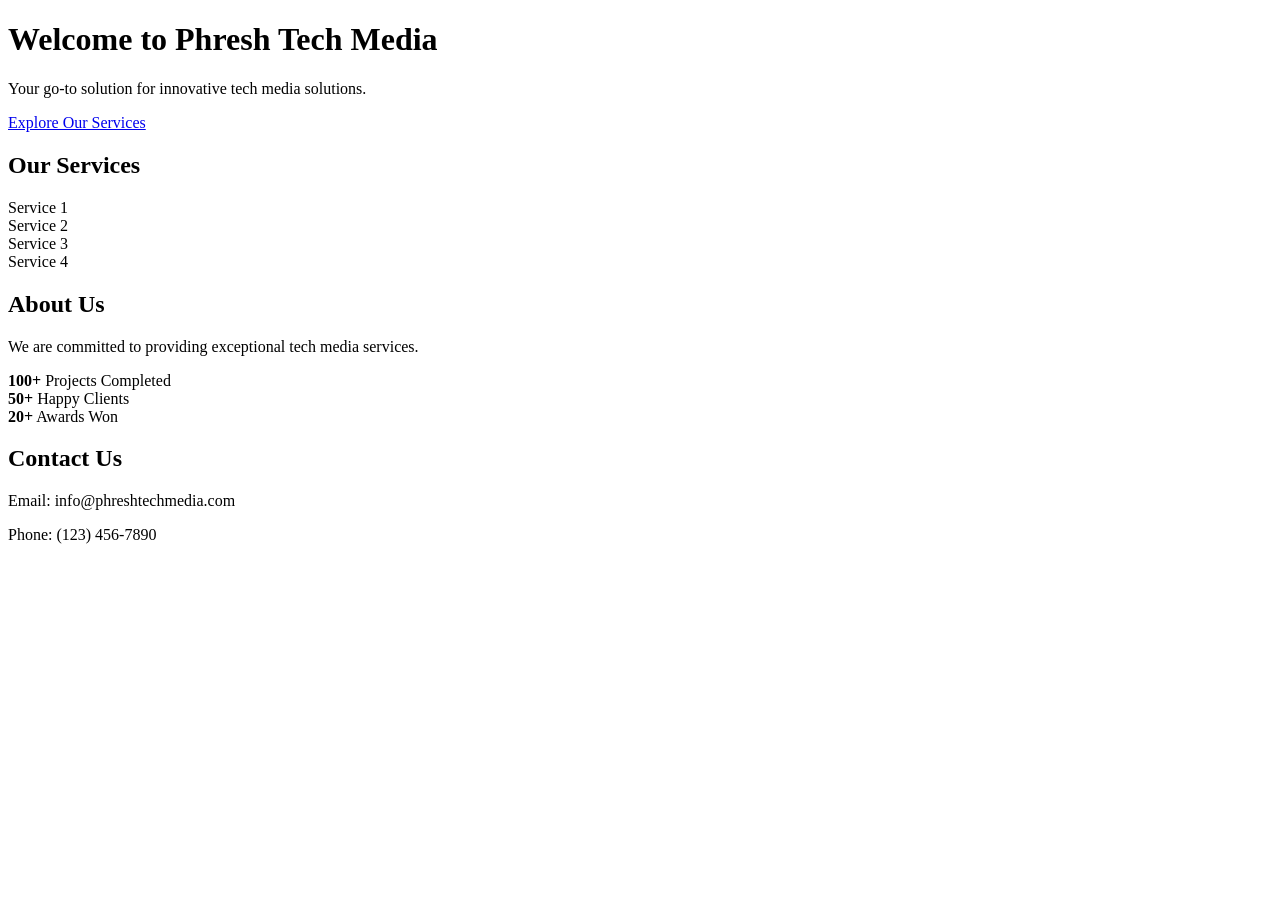
<file: index.html>
<!DOCTYPE html>
<html lang="en">
<head>
    <meta charset="UTF-8">
    <meta name="viewport" content="width=device-width, initial-scale=1.0">
    <title>Phresh Tech Media</title>
    <link rel="stylesheet" href="styles.css">
</head>
<body>
    <header>
        <div class="hero">
            <h1>Welcome to Phresh Tech Media</h1>
            <p>Your go-to solution for innovative tech media solutions.</p>
            <a href="#services" class="btn">Explore Our Services</a>
        </div>
    </header>
    <main>
        <section class="services" id="services">
            <h2>Our Services</h2>
            <div class="grid">
                <div class="service">Service 1</div>
                <div class="service">Service 2</div>
                <div class="service">Service 3</div>
                <div class="service">Service 4</div>
            </div>
        </section>
        <section class="about">
            <h2>About Us</h2>
            <p>We are committed to providing exceptional tech media services.</p>
            <div class="statistics">
                <div><strong>100+</strong> Projects Completed</div>
                <div><strong>50+</strong> Happy Clients</div>
                <div><strong>20+</strong> Awards Won</div>
            </div>
        </section>
    </main>
    <footer>
        <h2>Contact Us</h2>
        <p>Email: info@phreshtechmedia.com</p>
        <p>Phone: (123) 456-7890</p>
    </footer>
</body>
</html>
</file>
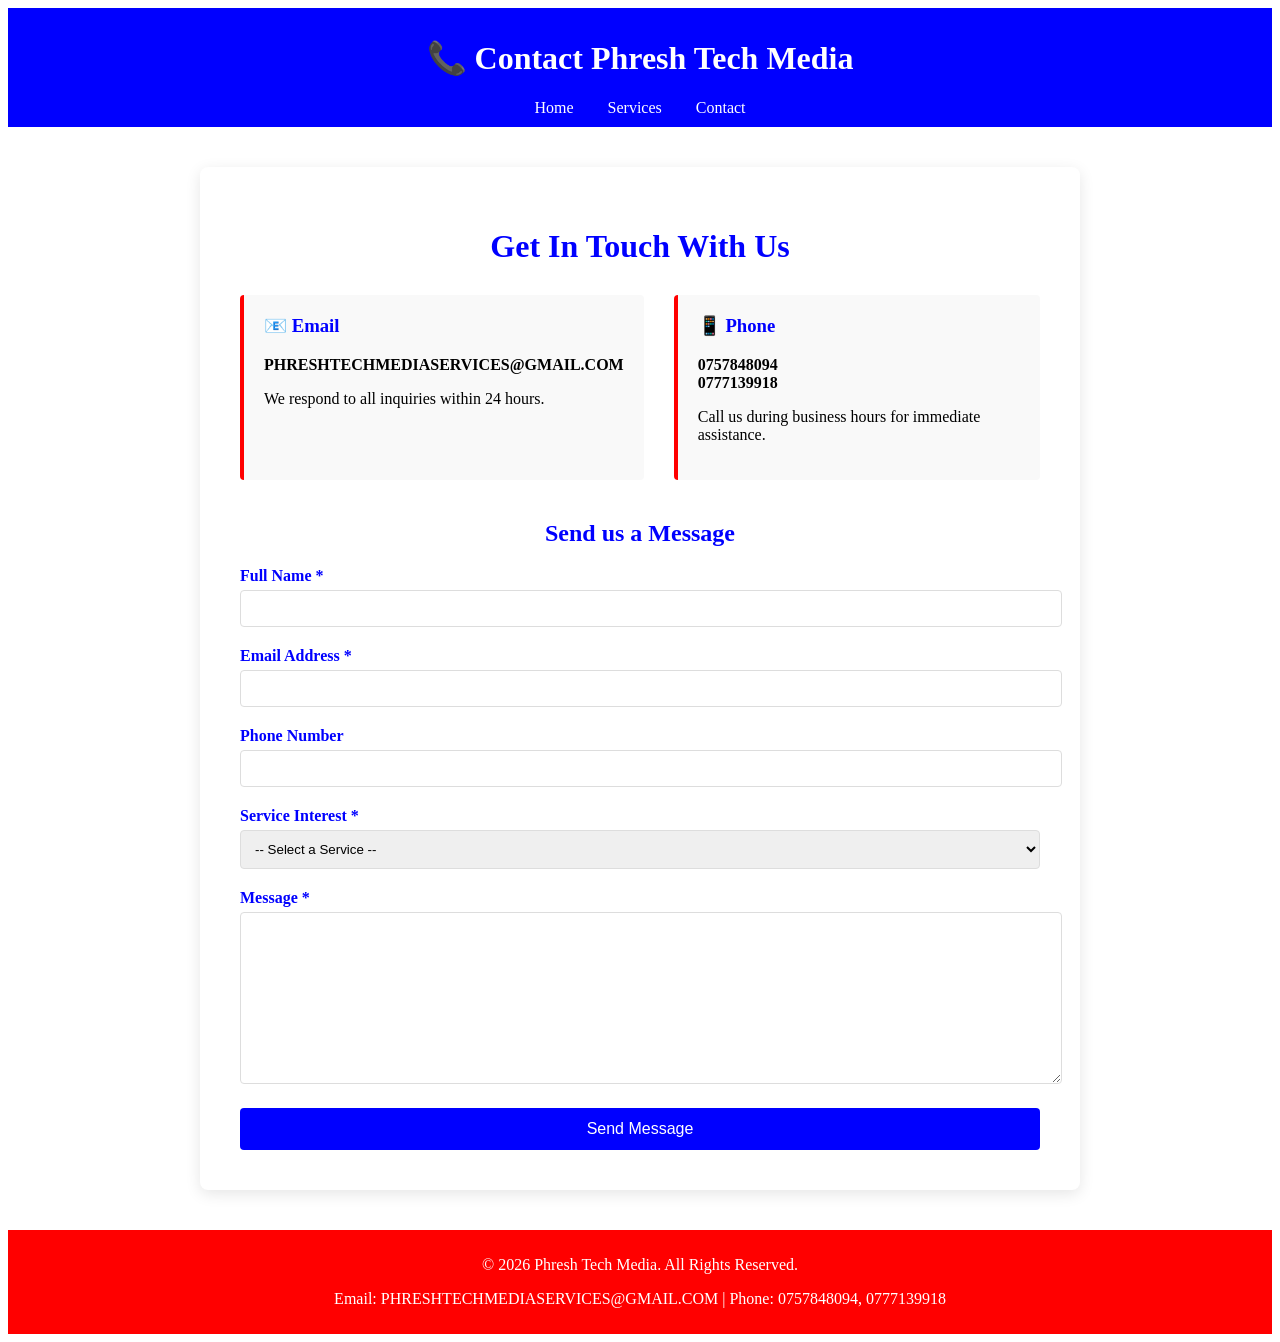
<file: contact.html>
<!DOCTYPE html>
<html lang="en">
<head>
    <meta charset="UTF-8">
    <meta name="viewport" content="width=device-width, initial-scale=1.0">
    <title>Contact Us - Phresh Tech Media</title>
    <link rel="stylesheet" href="styles.css">
    <style>
        .contact-container {
            max-width: 800px;
            margin: 40px auto;
            padding: 40px;
            background: white;
            border-radius: 8px;
            box-shadow: 0 4px 15px rgba(0, 0, 0, 0.1);
        }
        .contact-container h1 {
            color: blue;
            text-align: center;
            margin-bottom: 30px;
        }
        .contact-info {
            display: grid;
            grid-template-columns: 1fr 1fr;
            gap: 30px;
            margin-bottom: 40px;
        }
        .info-box {
            padding: 20px;
            background: #f9f9f9;
            border-left: 4px solid red;
            border-radius: 4px;
        }
        .info-box h3 {
            color: blue;
            margin-top: 0;
        }
        .form-group {
            margin-bottom: 20px;
        }
        .form-group label {
            display: block;
            margin-bottom: 5px;
            color: blue;
            font-weight: bold;
        }
        .form-group input,
        .form-group textarea {
            width: 100%;
            padding: 10px;
            border: 1px solid #ddd;
            border-radius: 4px;
            font-family: Arial, sans-serif;
        }
        .form-group textarea {
            resize: vertical;
            min-height: 150px;
        }
        .submit-btn {
            background-color: blue;
            color: white;
            padding: 12px 30px;
            border: none;
            border-radius: 4px;
            cursor: pointer;
            font-size: 16px;
            width: 100%;
        }
        .submit-btn:hover {
            background-color: red;
        }
    </style>
</head>
<body>
    <header class="header">
        <h1>📞 Contact Phresh Tech Media</h1>
        <nav>
            <a href="index.html" style="color: white; margin: 0 15px; text-decoration: none;">Home</a>
            <a href="services.html" style="color: white; margin: 0 15px; text-decoration: none;">Services</a>
            <a href="contact.html" style="color: white; margin: 0 15px; text-decoration: none;">Contact</a>
        </nav>
    </header>

    <div class="contact-container">
        <h1>Get In Touch With Us</h1>

        <div class="contact-info">
            <div class="info-box">
                <h3>📧 Email</h3>
                <p>
                    <strong>PHRESHTECHMEDIASERVICES@GMAIL.COM</strong>
                </p>
                <p>We respond to all inquiries within 24 hours.</p>
            </div>

            <div class="info-box">
                <h3>📱 Phone</h3>
                <p>
                    <strong>0757848094</strong><br>
                    <strong>0777139918</strong>
                </p>
                <p>Call us during business hours for immediate assistance.</p>
            </div>
        </div>

        <h2 style="color: blue; text-align: center;">Send us a Message</h2>
        <form onsubmit="validateForm(event)">
            <div class="form-group">
                <label for="name">Full Name *</label>
                <input type="text" id="name" name="name" required>
            </div>

            <div class="form-group">
                <label for="email">Email Address *</label>
                <input type="email" id="email" name="email" required>
            </div>

            <div class="form-group">
                <label for="phone">Phone Number</label>
                <input type="tel" id="phone" name="phone">
            </div>

            <div class="form-group">
                <label for="service">Service Interest *</label>
                <select id="service" name="service" style="width: 100%; padding: 10px; border: 1px solid #ddd; border-radius: 4px;" required>
                    <option value="">-- Select a Service --</option>
                    <option value="graphic-design">Graphic Design</option>
                    <option value="database-development">Database Development</option>
                    <option value="printing-services">Printing Services</option>
                    <option value="branding-services">Branding Services</option>
                </select>
            </div>

            <div class="form-group">
                <label for="message">Message *</label>
                <textarea id="message" name="message" required></textarea>
            </div>

            <button type="submit" class="submit-btn">Send Message</button>
        </form>
    </div>

    <footer class="footer">
        <p>&copy; 2026 Phresh Tech Media. All Rights Reserved.</p>
        <p>Email: PHRESHTECHMEDIASERVICES@GMAIL.COM | Phone: 0757848094, 0777139918</p>
    </footer>

    <script>
        function validateForm(event) {
            event.preventDefault();
            let name = document.getElementById("name").value;
            let email = document.getElementById("email").value;
            let message = document.getElementById("message").value;
            
            if (name == "" || email == "" || message == "") {
                alert("Please fill in all required fields.");
                return false;
            }
            
            alert("Thank you for your message! We will contact you soon.");
            document.querySelector("form").reset();
            return false;
        }
    </script>
</body>
</html>
</file>
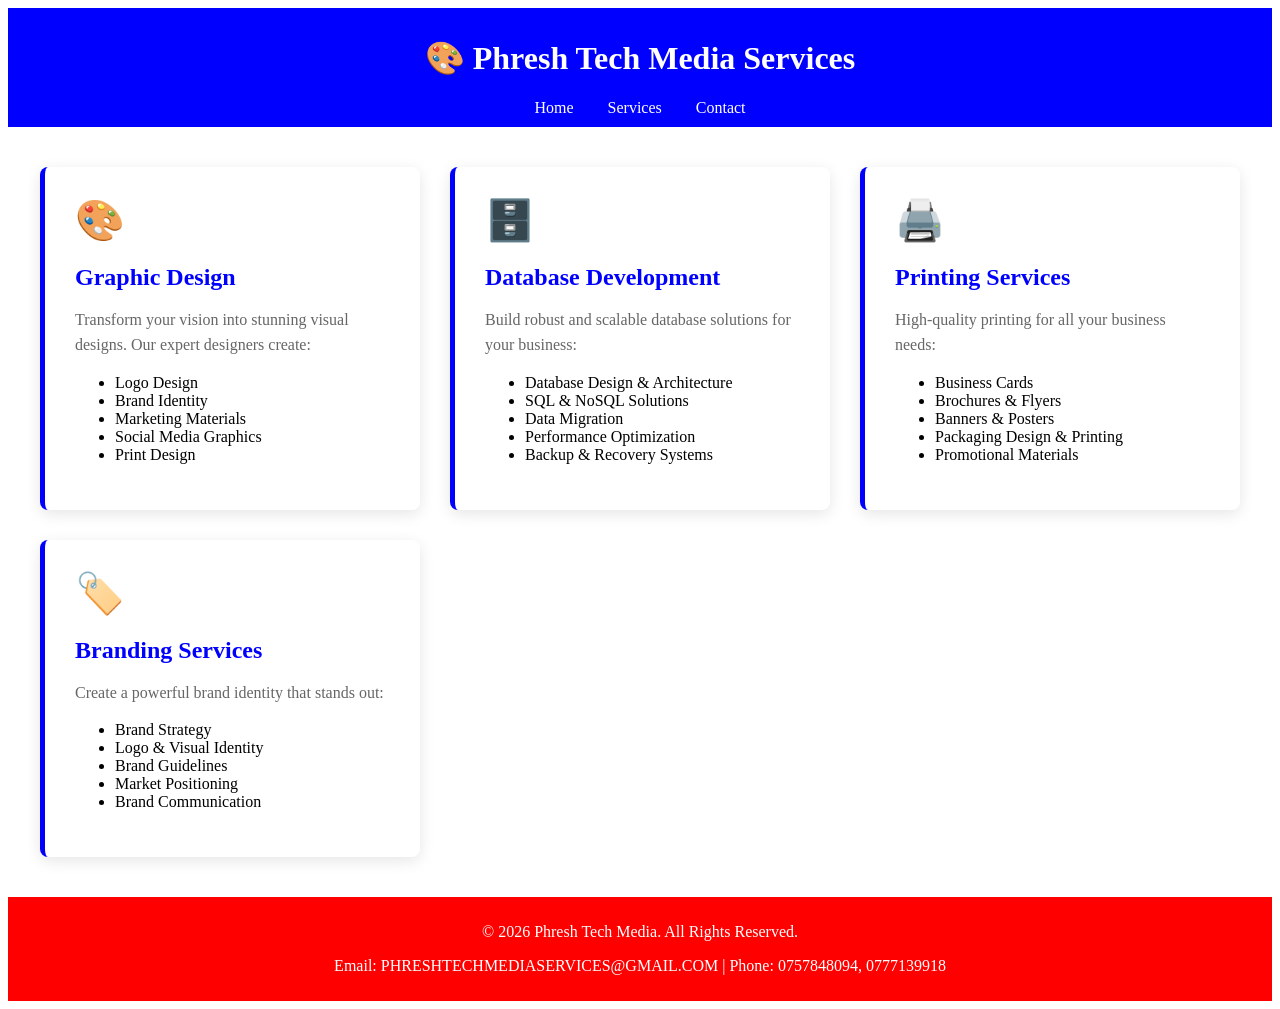
<file: services.html>
<!DOCTYPE html>
<html lang="en">
<head>
    <meta charset="UTF-8">
    <meta name="viewport" content="width=device-width, initial-scale=1.0">
    <title>Our Services - Phresh Tech Media</title>
    <link rel="stylesheet" href="styles.css">
    <style>
        .services-container {
            display: grid;
            grid-template-columns: repeat(auto-fit, minmax(280px, 1fr));
            gap: 30px;
            padding: 40px 20px;
            max-width: 1200px;
            margin: 0 auto;
        }
        .service-card {
            background: white;
            border-left: 5px solid blue;
            padding: 30px;
            border-radius: 8px;
            box-shadow: 0 4px 15px rgba(0, 0, 0, 0.1);
            transition: transform 0.3s ease;
        }
        .service-card:hover {
            transform: translateY(-10px);
            border-left-color: red;
        }
        .service-card h2 {
            color: blue;
            margin-bottom: 15px;
        }
        .service-card p {
            color: #666;
            line-height: 1.6;
        }
        .service-icon {
            font-size: 40px;
            margin-bottom: 15px;
        }
    </style>
</head>
<body>
    <header class="header">
        <h1>🎨 Phresh Tech Media Services</h1>
        <nav>
            <a href="index.html" style="color: white; margin: 0 15px; text-decoration: none;">Home</a>
            <a href="services.html" style="color: white; margin: 0 15px; text-decoration: none;">Services</a>
            <a href="contact.html" style="color: white; margin: 0 15px; text-decoration: none;">Contact</a>
        </nav>
    </header>

    <div class="services-container">
        <!-- Graphic Design Service -->
        <div class="service-card">
            <div class="service-icon">🎨</div>
            <h2>Graphic Design</h2>
            <p>
                Transform your vision into stunning visual designs. Our expert designers create:
                <ul>
                    <li>Logo Design</li>
                    <li>Brand Identity</li>
                    <li>Marketing Materials</li>
                    <li>Social Media Graphics</li>
                    <li>Print Design</li>
                </ul>
            </p>
        </div>

        <!-- Database Development Service -->
        <div class="service-card">
            <div class="service-icon">🗄️</div>
            <h2>Database Development</h2>
            <p>
                Build robust and scalable database solutions for your business:
                <ul>
                    <li>Database Design & Architecture</li>
                    <li>SQL & NoSQL Solutions</li>
                    <li>Data Migration</li>
                    <li>Performance Optimization</li>
                    <li>Backup & Recovery Systems</li>
                </ul>
            </p>
        </div>

        <!-- Printing Services -->
        <div class="service-card">
            <div class="service-icon">🖨️</div>
            <h2>Printing Services</h2>
            <p>
                High-quality printing for all your business needs:
                <ul>
                    <li>Business Cards</li>
                    <li>Brochures & Flyers</li>
                    <li>Banners & Posters</li>
                    <li>Packaging Design & Printing</li>
                    <li>Promotional Materials</li>
                </ul>
            </p>
        </div>

        <!-- Branding Services -->
        <div class="service-card">
            <div class="service-icon">🏷️</div>
            <h2>Branding Services</h2>
            <p>
                Create a powerful brand identity that stands out:
                <ul>
                    <li>Brand Strategy</li>
                    <li>Logo & Visual Identity</li>
                    <li>Brand Guidelines</li>
                    <li>Market Positioning</li>
                    <li>Brand Communication</li>
                </ul>
            </p>
        </div>
    </div>

    <footer class="footer">
        <p>&copy; 2026 Phresh Tech Media. All Rights Reserved.</p>
        <p>Email: PHRESHTECHMEDIASERVICES@GMAIL.COM | Phone: 0757848094, 0777139918</p>
    </footer>

    <script src="script.js"></script>
</body>
</html>
</file>
<file: styles.css>
.container {
    max-width: 1200px;
    margin: auto;
    padding: 20px;
}

.header {
    background-color: blue;
    color: white;
    padding: 10px;
    text-align: center;
}

.footer {
    background-color: red;
    color: white;
    padding: 10px;
    text-align: center;
}

.button {
    background-color: blue;
    color: white;
    border: none;
    padding: 10px 20px;
    text-align: center;
    text-decoration: none;
    display: inline-block;
    font-size: 16px;
    margin: 4px 2px;
    cursor: pointer;
    border-radius: 5px;
}

.button:hover {
    background-color: red;
}
</file>
